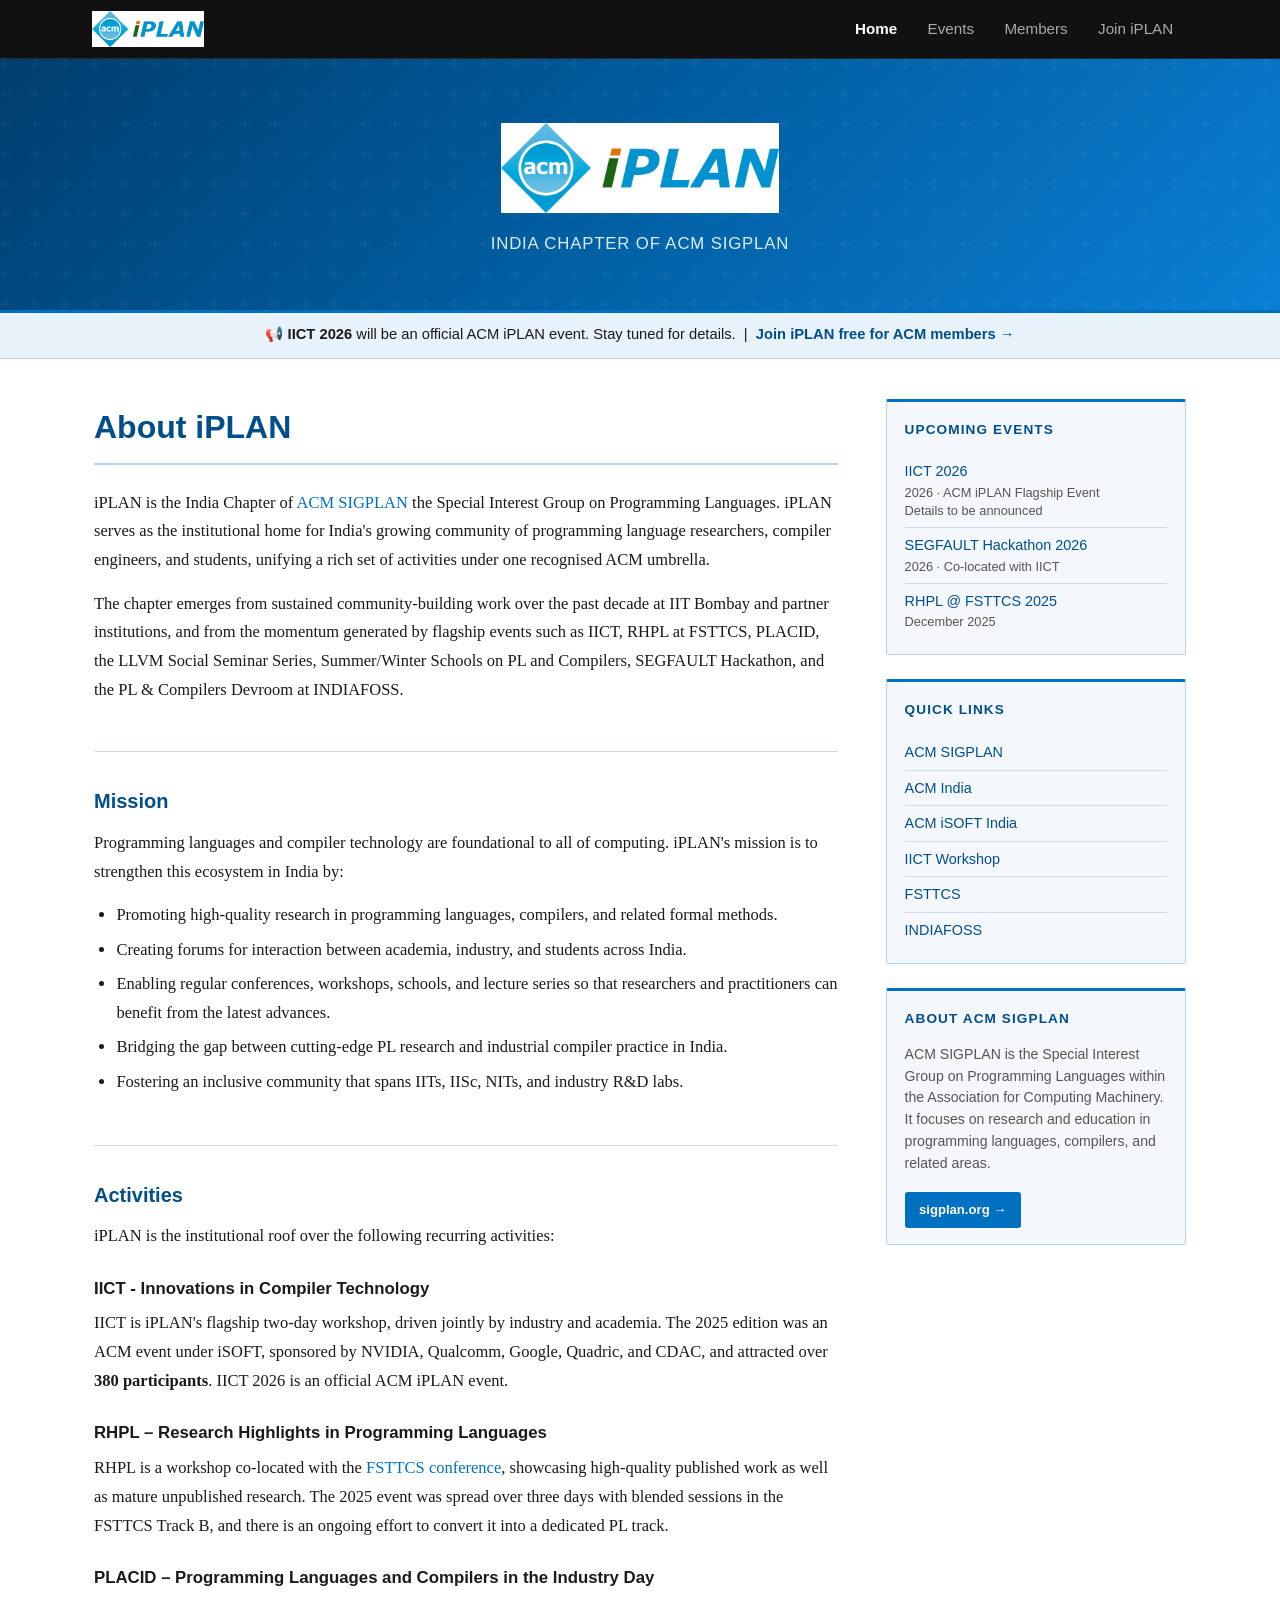
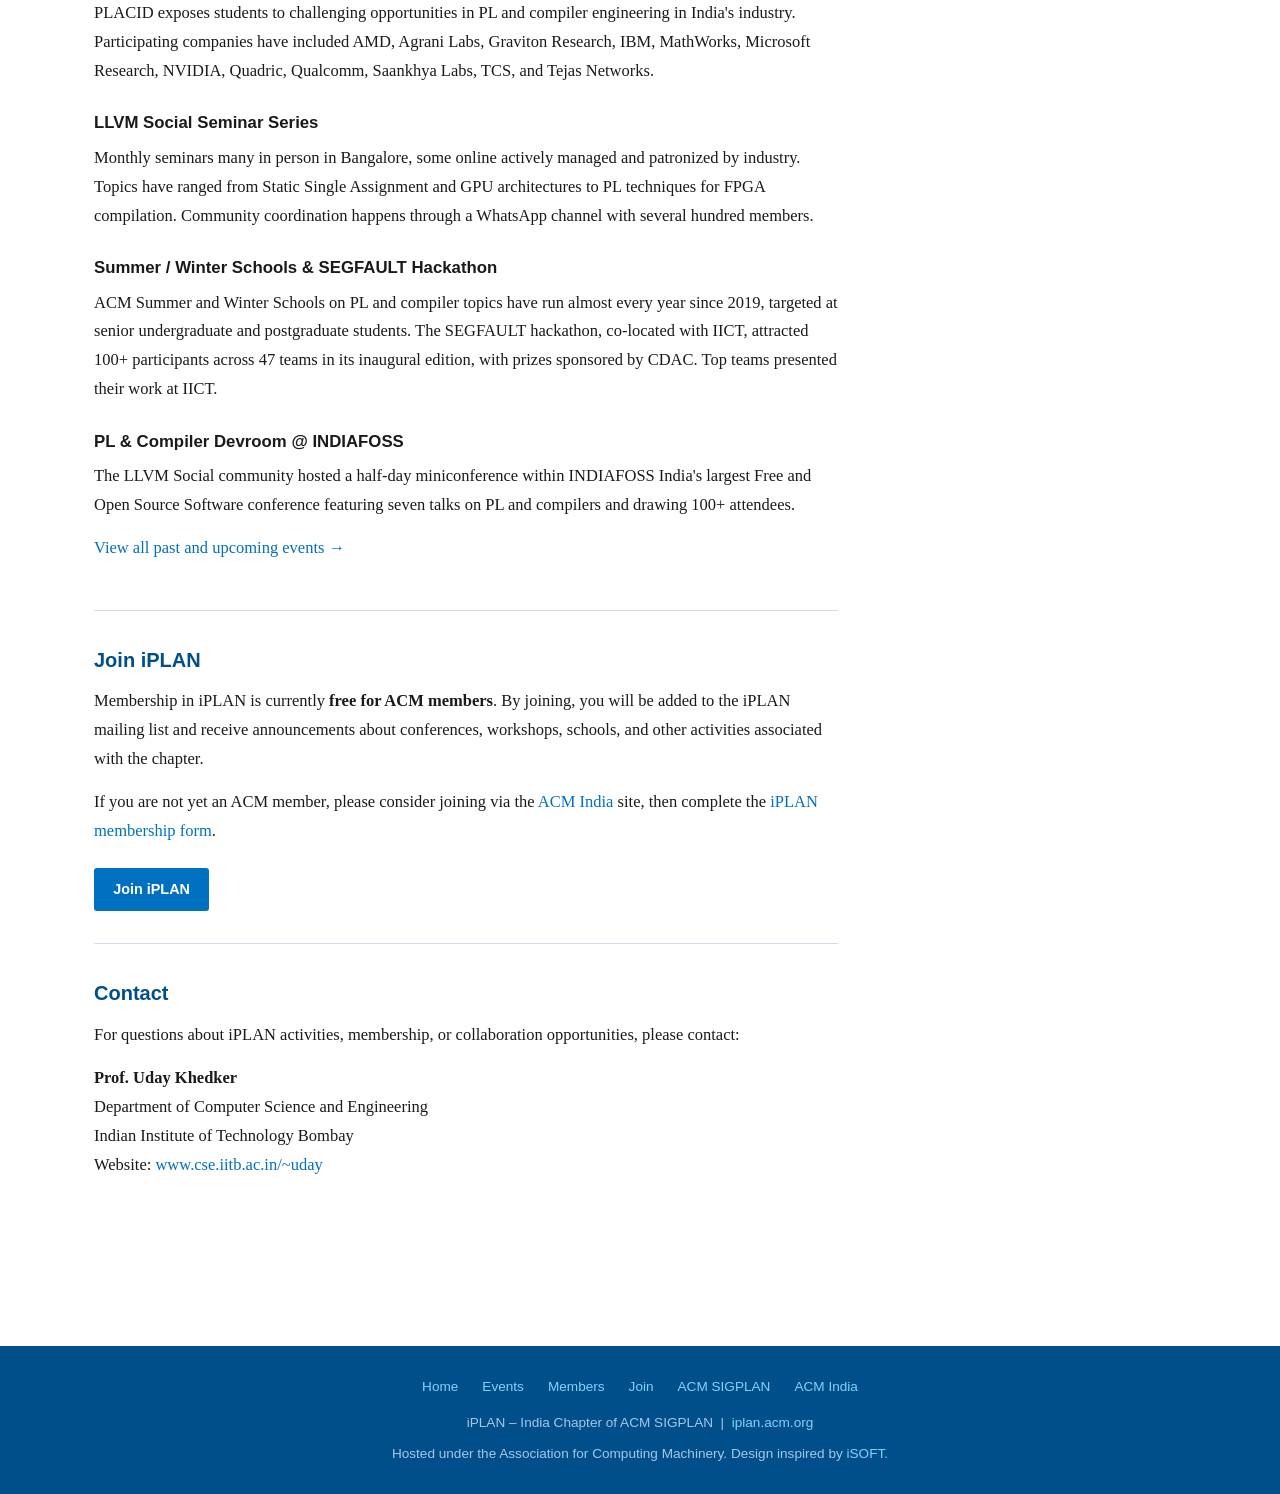
<file: index.html>
<!DOCTYPE html>
<html lang="en">
<head>
  <meta charset="UTF-8" />
  <meta name="viewport" content="width=device-width, initial-scale=1" />
  <meta name="theme-color" content="#004f8b" />
  <title>iPLAN – India Chapter of ACM SIGPLAN</title>
  <meta name="description" content="iPLAN is the India Chapter of ACM SIGPLAN the Special Interest Group on Programming Languages. Unifying India's community of PL researchers, compiler engineers, and students." />
  <link rel="stylesheet" href="style.css" />
</head>
<body>

<!-- ========== TOP NAV ========================================= -->
<header id="topbar">
  <div id="topbar-inner">
    <a href="index.html" id="topbar-logo">
      <img src="assets/images/iplan-logo.png" alt="ACM iPLAN logo" />
      <span class="site-title"><span class="logo-i">i</span>PLAN</span>
    </a>

    <button id="menu-toggle" aria-label="Toggle navigation" aria-expanded="false">
      <span></span><span></span><span></span>
    </button>

    <ul id="topnav">
      <li><a href="index.html">Home</a></li>
      <li><a href="events.html">Events</a></li>
      <li><a href="members.html">Members</a></li>
      <li><a href="join.html">Join iPLAN</a></li>
    </ul>
  </div>
</header>

<!-- ========== BANNER ========================================== -->
<div id="banner">
  <div id="banner-inner">
    <img src="assets/images/iplan-logo.png"
     alt="ACM iPLAN logo"
     class="banner-logo">
    <p class="tagline">India Chapter of ACM SIGPLAN</p>
  </div>
</div>

<!-- ========== ANNOUNCEMENT STRIP ============================= -->
<div id="announcement">
  📢 <strong>IICT 2026</strong> will be an official ACM iPLAN event. Stay tuned for details.
  &nbsp;|&nbsp;
  <a href="join.html">Join iPLAN free for ACM members →</a>
</div>

<!-- ========== MAIN CONTENT ==================================== -->
<div id="page">

  <main id="main">

    <!-- About -->
    <div class="section-block" id="about">
      <h1>About iPLAN</h1>
      <p>
        iPLAN is the India Chapter of <a href="https://www.sigplan.org/" target="_blank" rel="noopener">ACM SIGPLAN</a> the Special Interest Group on Programming Languages.
        iPLAN serves as the institutional home for India's growing community of programming language researchers,
        compiler engineers, and students, unifying a rich set of activities under one recognised ACM umbrella.
      </p>
      <p>
        The chapter emerges from sustained community-building work over the past decade at IIT Bombay and partner institutions,
        and from the momentum generated by flagship events such as
        IICT, RHPL at FSTTCS, PLACID, the LLVM Social Seminar Series, Summer/Winter Schools on PL and Compilers, SEGFAULT Hackathon,
        and the PL &amp; Compilers Devroom at INDIAFOSS.
      </p>
    </div>

    <!-- Mission -->
    <div class="section-block" id="mission">
      <h2>Mission</h2>
      <p>
        Programming languages and compiler technology are foundational to all of computing.
        iPLAN's mission is to strengthen this ecosystem in India by:
      </p>
      <ul>
        <li>Promoting high-quality research in programming languages, compilers, and related formal methods.</li>
        <li>Creating forums for interaction between academia, industry, and students across India.</li>
        <li>Enabling regular conferences, workshops, schools, and lecture series so that researchers and practitioners can benefit from the latest advances.</li>
        <li>Bridging the gap between cutting-edge PL research and industrial compiler practice in India.</li>
        <li>Fostering an inclusive community that spans IITs, IISc, NITs, and industry R&amp;D labs.</li>
      </ul>
    </div>

    <!-- Activities -->
    <div class="section-block" id="activities">
      <h2>Activities</h2>
      <p>iPLAN is the institutional roof over the following recurring activities:</p>

      <h3>IICT - Innovations in Compiler Technology</h3>
      <p>
        IICT is iPLAN's flagship two-day workshop, driven jointly by industry and academia.
        The 2025 edition was an ACM event under iSOFT, sponsored by NVIDIA, Qualcomm, Google, Quadric, and CDAC,
        and attracted over <strong>380 participants</strong>. IICT 2026 is an official ACM iPLAN event.
      </p>

      <h3>RHPL – Research Highlights in Programming Languages</h3>
      <p>
        RHPL is a workshop co-located with the <a href="https://www.fsttcs.org.in/" target="_blank" rel="noopener">FSTTCS conference</a>,
        showcasing high-quality published work as well as mature unpublished research.
        The 2025 event was spread over three days with blended sessions in the FSTTCS Track B,
        and there is an ongoing effort to convert it into a dedicated PL track.
      </p>

      <h3>PLACID – Programming Languages and Compilers in the Industry Day</h3>
      <p>
        PLACID exposes students to challenging opportunities in PL and compiler engineering in India's industry.
        Participating companies have included AMD, Agrani Labs, Graviton Research, IBM, MathWorks,
        Microsoft Research, NVIDIA, Quadric, Qualcomm, Saankhya Labs, TCS, and Tejas Networks.
      </p>

      <h3>LLVM Social Seminar Series</h3>
      <p>
        Monthly seminars many in person in Bangalore, some online actively managed and patronized by industry.
        Topics have ranged from Static Single Assignment and GPU architectures to PL techniques for FPGA compilation.
        Community coordination happens through a WhatsApp channel with several hundred members.
      </p>

      <h3>Summer / Winter Schools &amp; SEGFAULT Hackathon</h3>
      <p>
        ACM Summer and Winter Schools on PL and compiler topics have run almost every year since 2019,
        targeted at senior undergraduate and postgraduate students.
        The SEGFAULT hackathon, co-located with IICT, attracted 100+ participants across 47 teams in its inaugural edition,
        with prizes sponsored by CDAC. Top teams presented their work at IICT.
      </p>

      <h3>PL &amp; Compiler Devroom @ INDIAFOSS</h3>
      <p>
        The LLVM Social community hosted a half-day miniconference within INDIAFOSS India's largest Free and Open Source Software conference 
        featuring seven talks on PL and compilers and drawing 100+ attendees.
      </p>

      <p><a href="events.html">View all past and upcoming events →</a></p>
    </div>

    <!-- Join -->
    <div class="section-block" id="join">
      <h2>Join iPLAN</h2>
      <p>
        Membership in iPLAN is currently <strong>free for ACM members</strong>.
        By joining, you will be added to the iPLAN mailing list and receive announcements about
        conferences, workshops, schools, and other activities associated with the chapter.
      </p>
      <p>
        If you are not yet an ACM member, please consider joining via the
        <a href="https://india.acm.org" target="_blank" rel="noopener">ACM India</a> site,
        then complete the <a href="join.html">iPLAN membership form</a>.
      </p>
      <a href="join.html" class="btn-cta">Join iPLAN</a>
    </div>

    <!-- Contact -->
    <div class="section-block" id="contact">
      <h2>Contact</h2>
      <p>
        For questions about iPLAN activities, membership, or collaboration opportunities,
        please contact:
      </p>
      <p>
        <strong>Prof. Uday Khedker</strong><br />
        Department of Computer Science and Engineering<br />
        Indian Institute of Technology Bombay<br />
        Website: <a href="http://www.cse.iitb.ac.in/~uday" target="_blank" rel="noopener">www.cse.iitb.ac.in/~uday</a>
      </p>
    </div>

  </main>

  <!-- ========== SIDEBAR ======================================= -->
  <aside id="sidebar">

    <div class="sidebar-box">
      <h3>Upcoming Events</h3>
      <ul>
        <li>
          <a href="events.html">IICT 2026</a>
          <span class="event-date">2026 · ACM iPLAN Flagship Event</span>
          <span class="event-loc">Details to be announced</span>
        </li>
        <li>
          <a href="events.html">SEGFAULT Hackathon 2026</a>
          <span class="event-date">2026 · Co-located with IICT</span>
        </li>
        <li>
          <a href="events.html">RHPL @ FSTTCS 2025</a>
          <span class="event-date">December 2025</span>
        </li>
      </ul>
    </div>

    <div class="sidebar-box">
      <h3>Quick Links</h3>
      <ul>
        <li><a href="https://www.sigplan.org/" target="_blank" rel="noopener">ACM SIGPLAN</a></li>
        <li><a href="https://india.acm.org" target="_blank" rel="noopener">ACM India</a></li>
        <li><a href="https://isoft.acm.org/" target="_blank" rel="noopener">ACM iSOFT India</a></li>
        <li><a href="https://compilertech.org" target="_blank" rel="noopener">IICT Workshop</a></li>
        <li><a href="https://www.fsttcs.org.in/" target="_blank" rel="noopener">FSTTCS</a></li>
        <li><a href="https://indiafoss.net/" target="_blank" rel="noopener">INDIAFOSS</a></li>
      </ul>
    </div>

    <div class="sidebar-box">
      <h3>About ACM SIGPLAN</h3>
      <p style="font-size:0.88rem; line-height:1.55; color:var(--text-muted); margin-bottom:0.6rem;">
        ACM SIGPLAN is the Special Interest Group on Programming Languages within the
        Association for Computing Machinery. It focuses on research and education in
        programming languages, compilers, and related areas.
      </p>
      <a href="https://www.sigplan.org/" target="_blank" rel="noopener" class="btn-cta" style="font-size:0.82rem; padding:0.4rem 0.9rem;">sigplan.org →</a>
    </div>

  </aside>

</div><!-- /#page -->

<!-- ========== FOOTER ========================================== -->
<footer id="footer">
  <div class="footer-inner">
    <div class="footer-links">
      <a href="index.html">Home</a>
      <a href="events.html">Events</a>
      <a href="members.html">Members</a>
      <a href="join.html">Join</a>
      <a href="https://www.sigplan.org/" target="_blank" rel="noopener">ACM SIGPLAN</a>
      <a href="https://india.acm.org" target="_blank" rel="noopener">ACM India</a>
    </div>
    <div>
      iPLAN – India Chapter of ACM SIGPLAN &nbsp;|&nbsp;
      <a href="https://iplan.acm.org/" target="_blank" rel="noopener">iplan.acm.org</a>
    </div>
    <div>
      Hosted under the Association for Computing Machinery.
      Design inspired by <a href="https://isoft.acm.org/" target="_blank" rel="noopener">iSOFT</a>.
    </div>
  </div>
</footer>

<script src="script.js"></script>
</body>
</html>
</file>
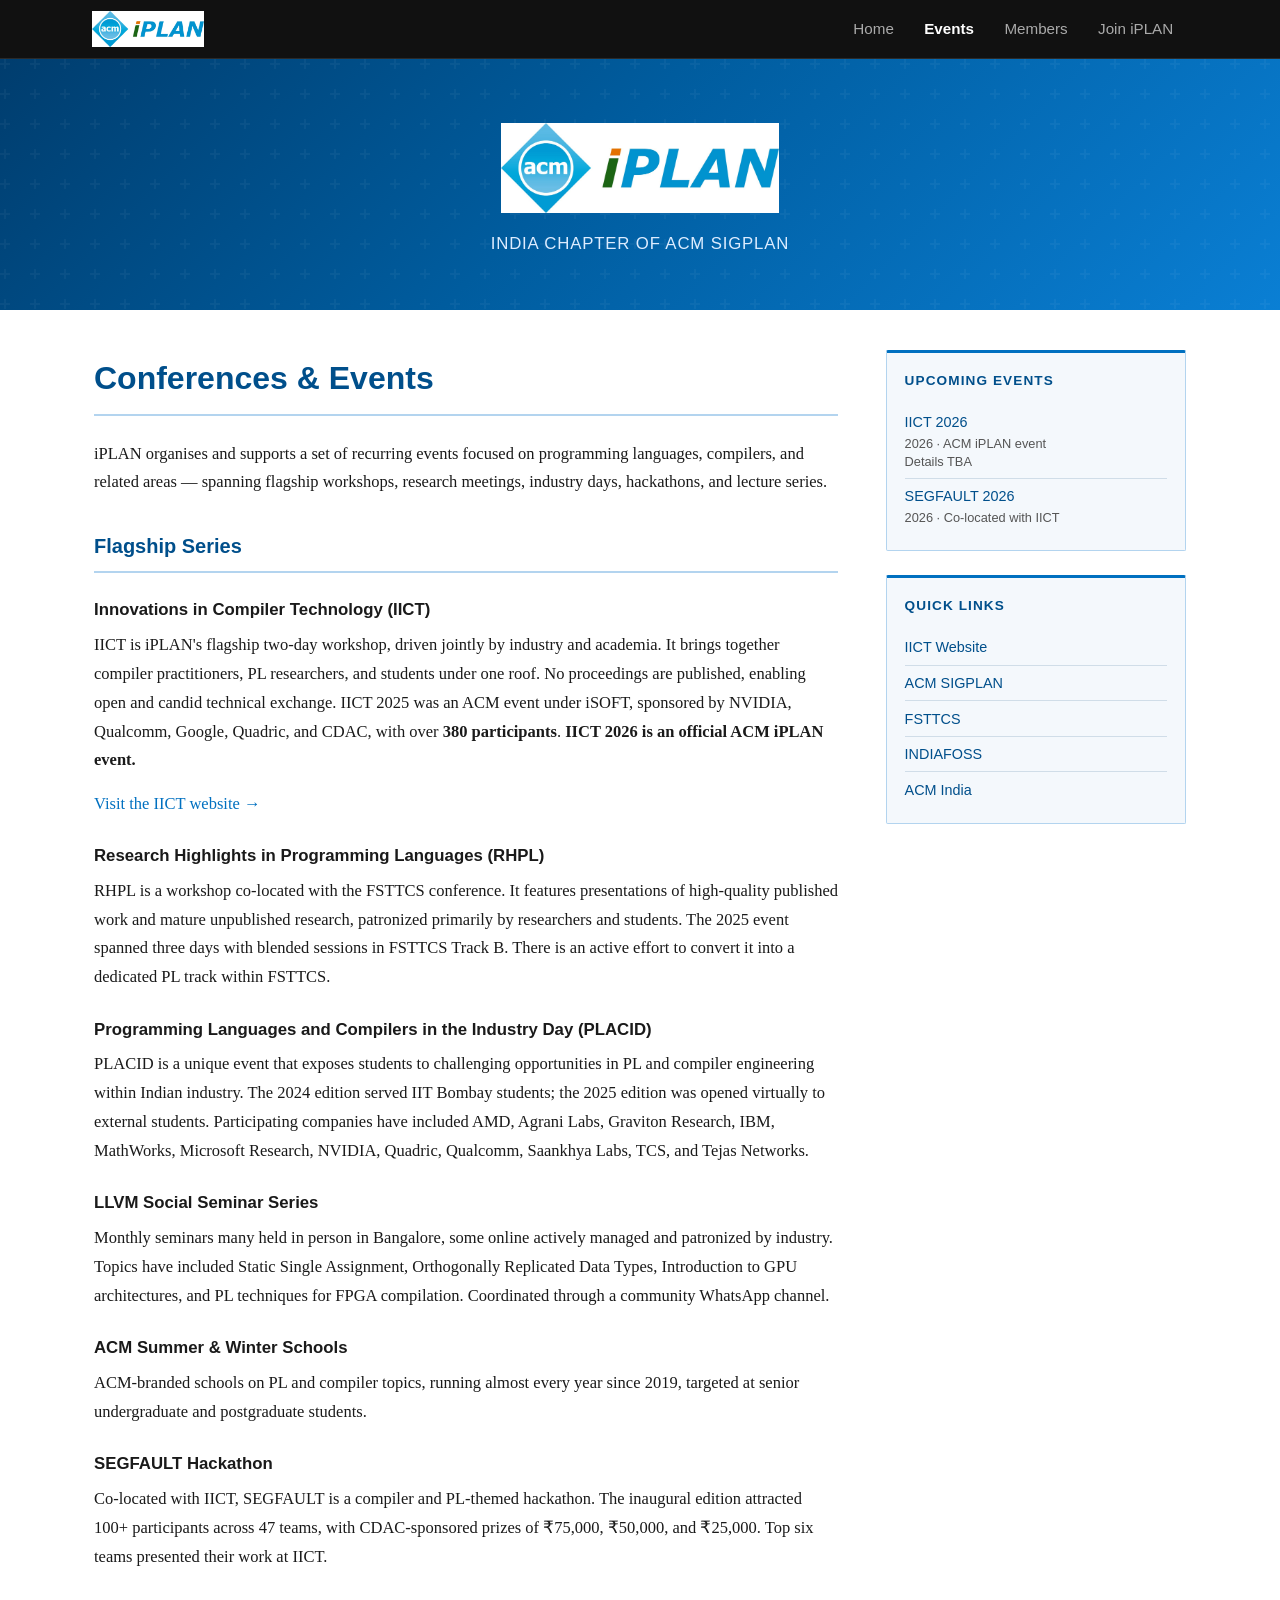
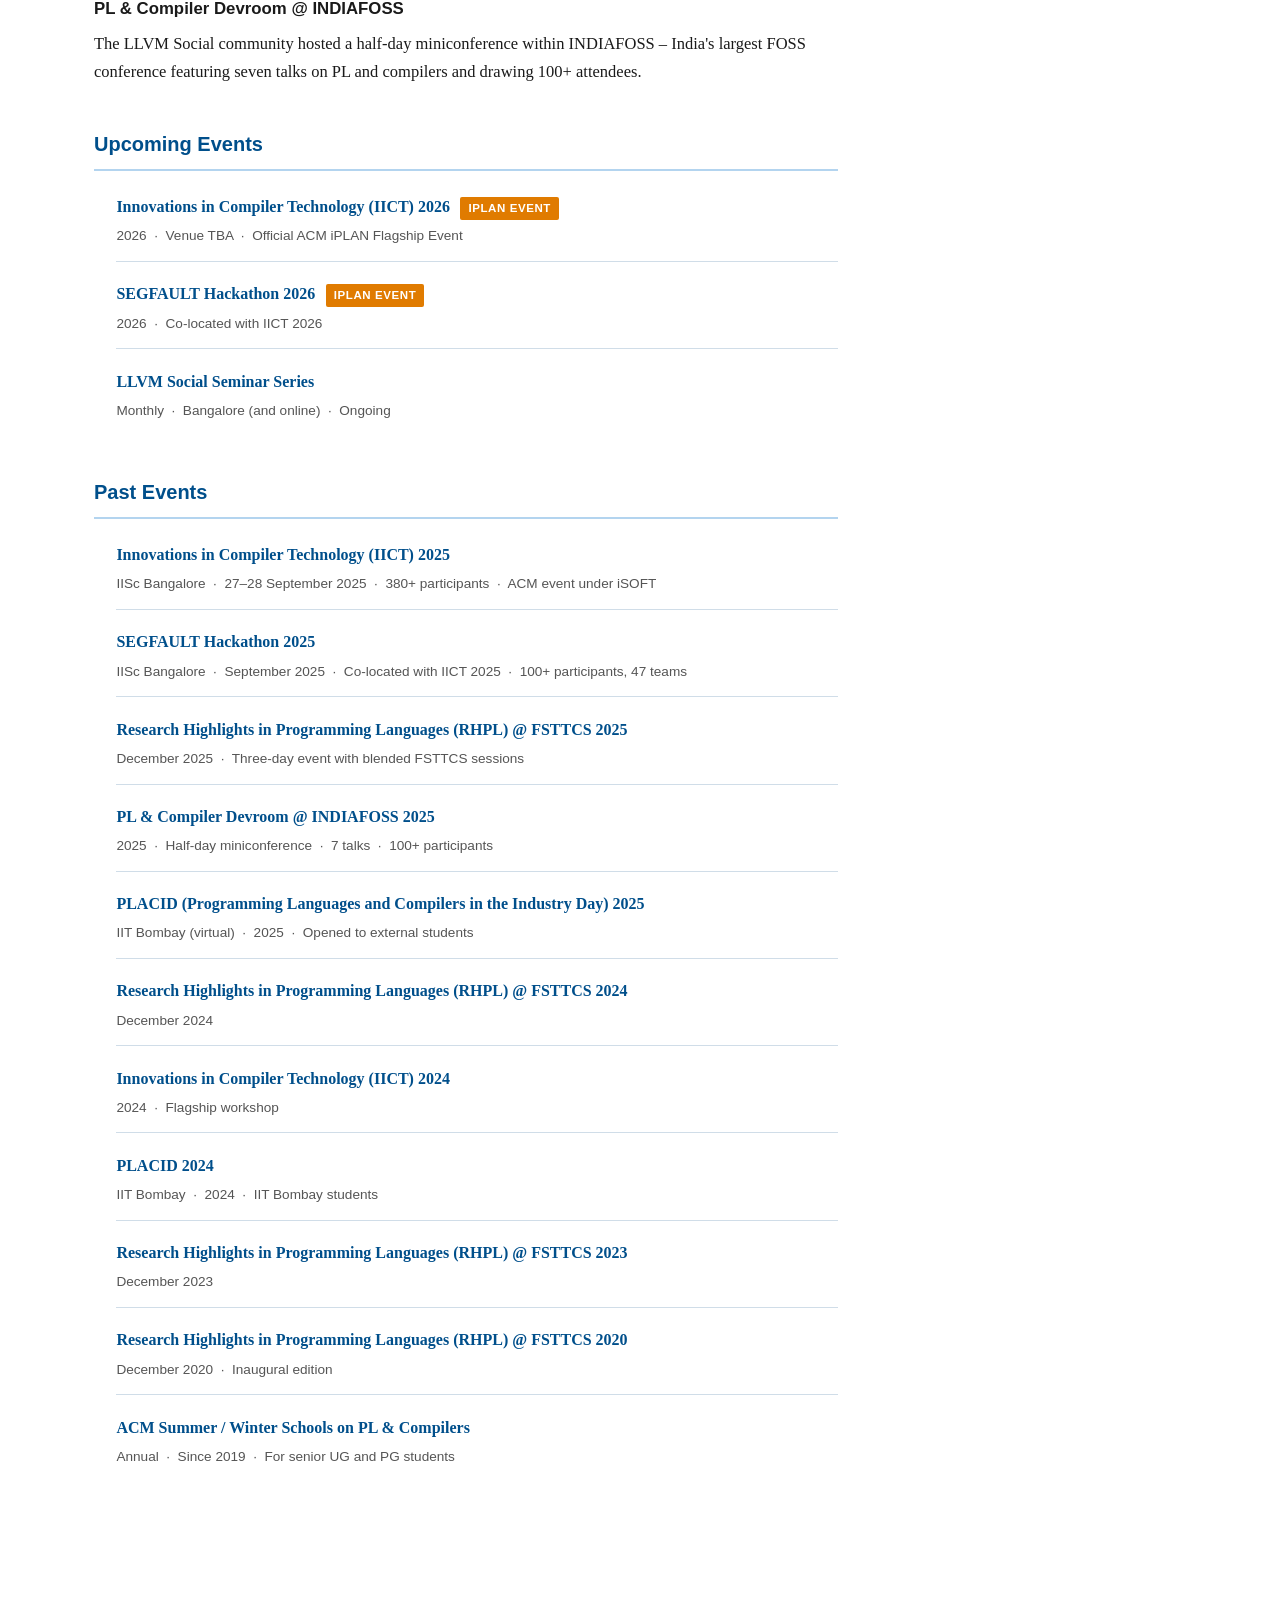
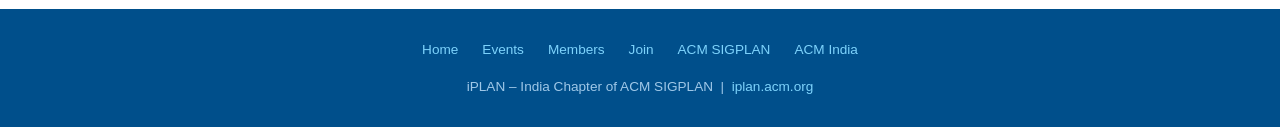
<file: events.html>
<!DOCTYPE html>
<html lang="en">
<head>
  <meta charset="UTF-8" />
  <meta name="viewport" content="width=device-width, initial-scale=1" />
  <meta name="theme-color" content="#004f8b" />
  <title>Conferences & Events iPLAN</title>
  <meta name="description" content="Past and upcoming events organised or supported by iPLAN – India Chapter of ACM SIGPLAN." />
  <link rel="stylesheet" href="style.css" />
</head>
<body>

<header id="topbar">
  <div id="topbar-inner">
    <a href="index.html" id="topbar-logo">
      <img src="assets/images/iplan-logo.png" alt="ACM iPLAN logo" />
      <span class="site-title"><span>i</span>PLAN</span>
    </a>
    <button id="menu-toggle" aria-label="Toggle navigation" aria-expanded="false">
      <span></span><span></span><span></span>
    </button>
    <ul id="topnav">
      <li><a href="index.html">Home</a></li>
      <li><a href="events.html">Events</a></li>
      <li><a href="members.html">Members</a></li>
      <li><a href="join.html">Join iPLAN</a></li>
    </ul>
  </div>
</header>

<div id="banner">
  <div id="banner-inner">
    <img src="assets/images/iplan-logo.png"
     alt="ACM iPLAN logo"
     class="banner-logo">
    <p class="tagline">India Chapter of ACM SIGPLAN</p>
  </div>
</div>

<div id="page">

  <main id="main">

    <h1>Conferences &amp; Events</h1>

    <p>
      iPLAN organises and supports a set of recurring events focused on programming languages,
      compilers, and related areas — spanning flagship workshops, research meetings, industry days,
      hackathons, and lecture series.
    </p>

    <!-- Flagship Series -->
    <div class="events-section">
      <h2>Flagship Series</h2>

      <h3>Innovations in Compiler Technology (IICT)</h3>
      <p>
        IICT is iPLAN's flagship two-day workshop, driven jointly by industry and academia.
        It brings together compiler practitioners, PL researchers, and students under one roof.
        No proceedings are published, enabling open and candid technical exchange.
        IICT 2025 was an ACM event under iSOFT, sponsored by NVIDIA, Qualcomm, Google, Quadric, and CDAC,
        with over <strong>380 participants</strong>.
        <strong>IICT 2026 is an official ACM iPLAN event.</strong>
      </p>
      <p><a href="https://compilertech.org" target="_blank" rel="noopener">Visit the IICT website →</a></p>

      <h3>Research Highlights in Programming Languages (RHPL)</h3>
      <p>
        RHPL is a workshop co-located with the FSTTCS conference. It features presentations of
        high-quality published work and mature unpublished research, patronized primarily by
        researchers and students. The 2025 event spanned three days with blended sessions in FSTTCS Track B.
        There is an active effort to convert it into a dedicated PL track within FSTTCS.
      </p>

      <h3>Programming Languages and Compilers in the Industry Day (PLACID)</h3>
      <p>
        PLACID is a unique event that exposes students to challenging opportunities in PL and compiler
        engineering within Indian industry. The 2024 edition served IIT Bombay students; the 2025 edition
        was opened virtually to external students. Participating companies have included AMD, Agrani Labs,
        Graviton Research, IBM, MathWorks, Microsoft Research, NVIDIA, Quadric, Qualcomm,
        Saankhya Labs, TCS, and Tejas Networks.
      </p>

      <h3>LLVM Social Seminar Series</h3>
      <p>
        Monthly seminars many held in person in Bangalore, some online actively managed and patronized
        by industry. Topics have included Static Single Assignment, Orthogonally Replicated Data Types,
        Introduction to GPU architectures, and PL techniques for FPGA compilation.
        Coordinated through a community WhatsApp channel.
      </p>

      <h3>ACM Summer &amp; Winter Schools</h3>
      <p>
        ACM-branded schools on PL and compiler topics, running almost every year since 2019,
        targeted at senior undergraduate and postgraduate students.
      </p>

      <h3>SEGFAULT Hackathon</h3>
      <p>
        Co-located with IICT, SEGFAULT is a compiler and PL-themed hackathon. The inaugural edition
        attracted 100+ participants across 47 teams, with CDAC-sponsored prizes of ₹75,000, ₹50,000,
        and ₹25,000. Top six teams presented their work at IICT.
      </p>

      <h3>PL &amp; Compiler Devroom @ INDIAFOSS</h3>
      <p>
        The LLVM Social community hosted a half-day miniconference within INDIAFOSS – India's largest
        FOSS conference featuring seven talks on PL and compilers and drawing 100+ attendees.
      </p>
    </div>

    <!-- Upcoming Events -->
    <div class="events-section">
      <h2>Upcoming Events</h2>
      <ul class="event-list">
        <li>
          <div class="ev-title">
            <a href="https://compilertech.org" target="_blank" rel="noopener">Innovations in Compiler Technology (IICT) 2026</a>
            <span class="ev-badge">iPLAN Event</span>
          </div>
          <div class="ev-meta">2026 &nbsp;·&nbsp; Venue TBA &nbsp;·&nbsp; Official ACM iPLAN Flagship Event</div>
        </li>
        <li>
          <div class="ev-title">
            <a href="events.html">SEGFAULT Hackathon 2026</a>
            <span class="ev-badge">iPLAN Event</span>
          </div>
          <div class="ev-meta">2026 &nbsp;·&nbsp; Co-located with IICT 2026</div>
        </li>
        <li>
          <div class="ev-title">
            <a href="events.html">LLVM Social Seminar Series</a>
          </div>
          <div class="ev-meta">Monthly &nbsp;·&nbsp; Bangalore (and online) &nbsp;·&nbsp; Ongoing</div>
        </li>
      </ul>
    </div>

    <!-- Past Events -->
    <div class="events-section">
      <h2>Past Events</h2>
      <ul class="event-list">
        <li>
          <div class="ev-title">
            <a href="https://compilertech.org" target="_blank" rel="noopener">Innovations in Compiler Technology (IICT) 2025</a>
          </div>
          <div class="ev-meta">IISc Bangalore &nbsp;·&nbsp; 27–28 September 2025 &nbsp;·&nbsp; 380+ participants &nbsp;·&nbsp; ACM event under iSOFT</div>
        </li>
        <li>
          <div class="ev-title">
            <a href="events.html">SEGFAULT Hackathon 2025</a>
          </div>
          <div class="ev-meta">IISc Bangalore &nbsp;·&nbsp; September 2025 &nbsp;·&nbsp; Co-located with IICT 2025 &nbsp;·&nbsp; 100+ participants, 47 teams</div>
        </li>
        <li>
          <div class="ev-title">
            <a href="events.html">Research Highlights in Programming Languages (RHPL) @ FSTTCS 2025</a>
          </div>
          <div class="ev-meta">December 2025 &nbsp;·&nbsp; Three-day event with blended FSTTCS sessions</div>
        </li>
        <li>
          <div class="ev-title">
            <a href="https://indiafoss.net/" target="_blank" rel="noopener">PL &amp; Compiler Devroom @ INDIAFOSS 2025</a>
          </div>
          <div class="ev-meta">2025 &nbsp;·&nbsp; Half-day miniconference &nbsp;·&nbsp; 7 talks &nbsp;·&nbsp; 100+ participants</div>
        </li>
        <li>
          <div class="ev-title">
            <a href="events.html">PLACID (Programming Languages and Compilers in the Industry Day) 2025</a>
          </div>
          <div class="ev-meta">IIT Bombay (virtual) &nbsp;·&nbsp; 2025 &nbsp;·&nbsp; Opened to external students</div>
        </li>
        <li>
          <div class="ev-title">
            <a href="events.html">Research Highlights in Programming Languages (RHPL) @ FSTTCS 2024</a>
          </div>
          <div class="ev-meta">December 2024</div>
        </li>
        <li>
          <div class="ev-title">
            <a href="https://compilertech.org" target="_blank" rel="noopener">Innovations in Compiler Technology (IICT) 2024</a>
          </div>
          <div class="ev-meta">2024 &nbsp;·&nbsp; Flagship workshop</div>
        </li>
        <li>
          <div class="ev-title">
            <a href="events.html">PLACID 2024</a>
          </div>
          <div class="ev-meta">IIT Bombay &nbsp;·&nbsp; 2024 &nbsp;·&nbsp; IIT Bombay students</div>
        </li>
        <li>
          <div class="ev-title">
            <a href="events.html">Research Highlights in Programming Languages (RHPL) @ FSTTCS 2023</a>
          </div>
          <div class="ev-meta">December 2023</div>
        </li>
        <li>
          <div class="ev-title">
            <a href="events.html">Research Highlights in Programming Languages (RHPL) @ FSTTCS 2020</a>
          </div>
          <div class="ev-meta">December 2020 &nbsp;·&nbsp; Inaugural edition</div>
        </li>
        <li>
          <div class="ev-title">
            <a href="events.html">ACM Summer / Winter Schools on PL &amp; Compilers</a>
          </div>
          <div class="ev-meta">Annual &nbsp;·&nbsp; Since 2019 &nbsp;·&nbsp; For senior UG and PG students</div>
        </li>
      </ul>
    </div>

  </main>

  <aside id="sidebar">
    <div class="sidebar-box">
      <h3>Upcoming Events</h3>
      <ul>
        <li>
          <a href="https://compilertech.org" target="_blank" rel="noopener">IICT 2026</a>
          <span class="event-date">2026 · ACM iPLAN event</span>
          <span class="event-loc">Details TBA</span>
        </li>
        <li>
          <a href="events.html">SEGFAULT 2026</a>
          <span class="event-date">2026 · Co-located with IICT</span>
        </li>
      </ul>
    </div>

    <div class="sidebar-box">
      <h3>Quick Links</h3>
      <ul>
        <li><a href="https://compilertech.org" target="_blank" rel="noopener">IICT Website</a></li>
        <li><a href="https://www.sigplan.org/" target="_blank" rel="noopener">ACM SIGPLAN</a></li>
        <li><a href="https://www.fsttcs.org.in/" target="_blank" rel="noopener">FSTTCS</a></li>
        <li><a href="https://indiafoss.net/" target="_blank" rel="noopener">INDIAFOSS</a></li>
        <li><a href="https://india.acm.org" target="_blank" rel="noopener">ACM India</a></li>
      </ul>
    </div>
  </aside>

</div>

<footer id="footer">
  <div class="footer-inner">
    <div class="footer-links">
      <a href="index.html">Home</a>
      <a href="events.html">Events</a>
      <a href="members.html">Members</a>
      <a href="join.html">Join</a>
      <a href="https://www.sigplan.org/" target="_blank" rel="noopener">ACM SIGPLAN</a>
      <a href="https://india.acm.org" target="_blank" rel="noopener">ACM India</a>
    </div>
    <div>iPLAN – India Chapter of ACM SIGPLAN &nbsp;|&nbsp; <a href="https://iplan.acm.org/" target="_blank" rel="noopener">iplan.acm.org</a></div>
  </div>
</footer>

<script src="script.js"></script>
</body>
</html>
</file>
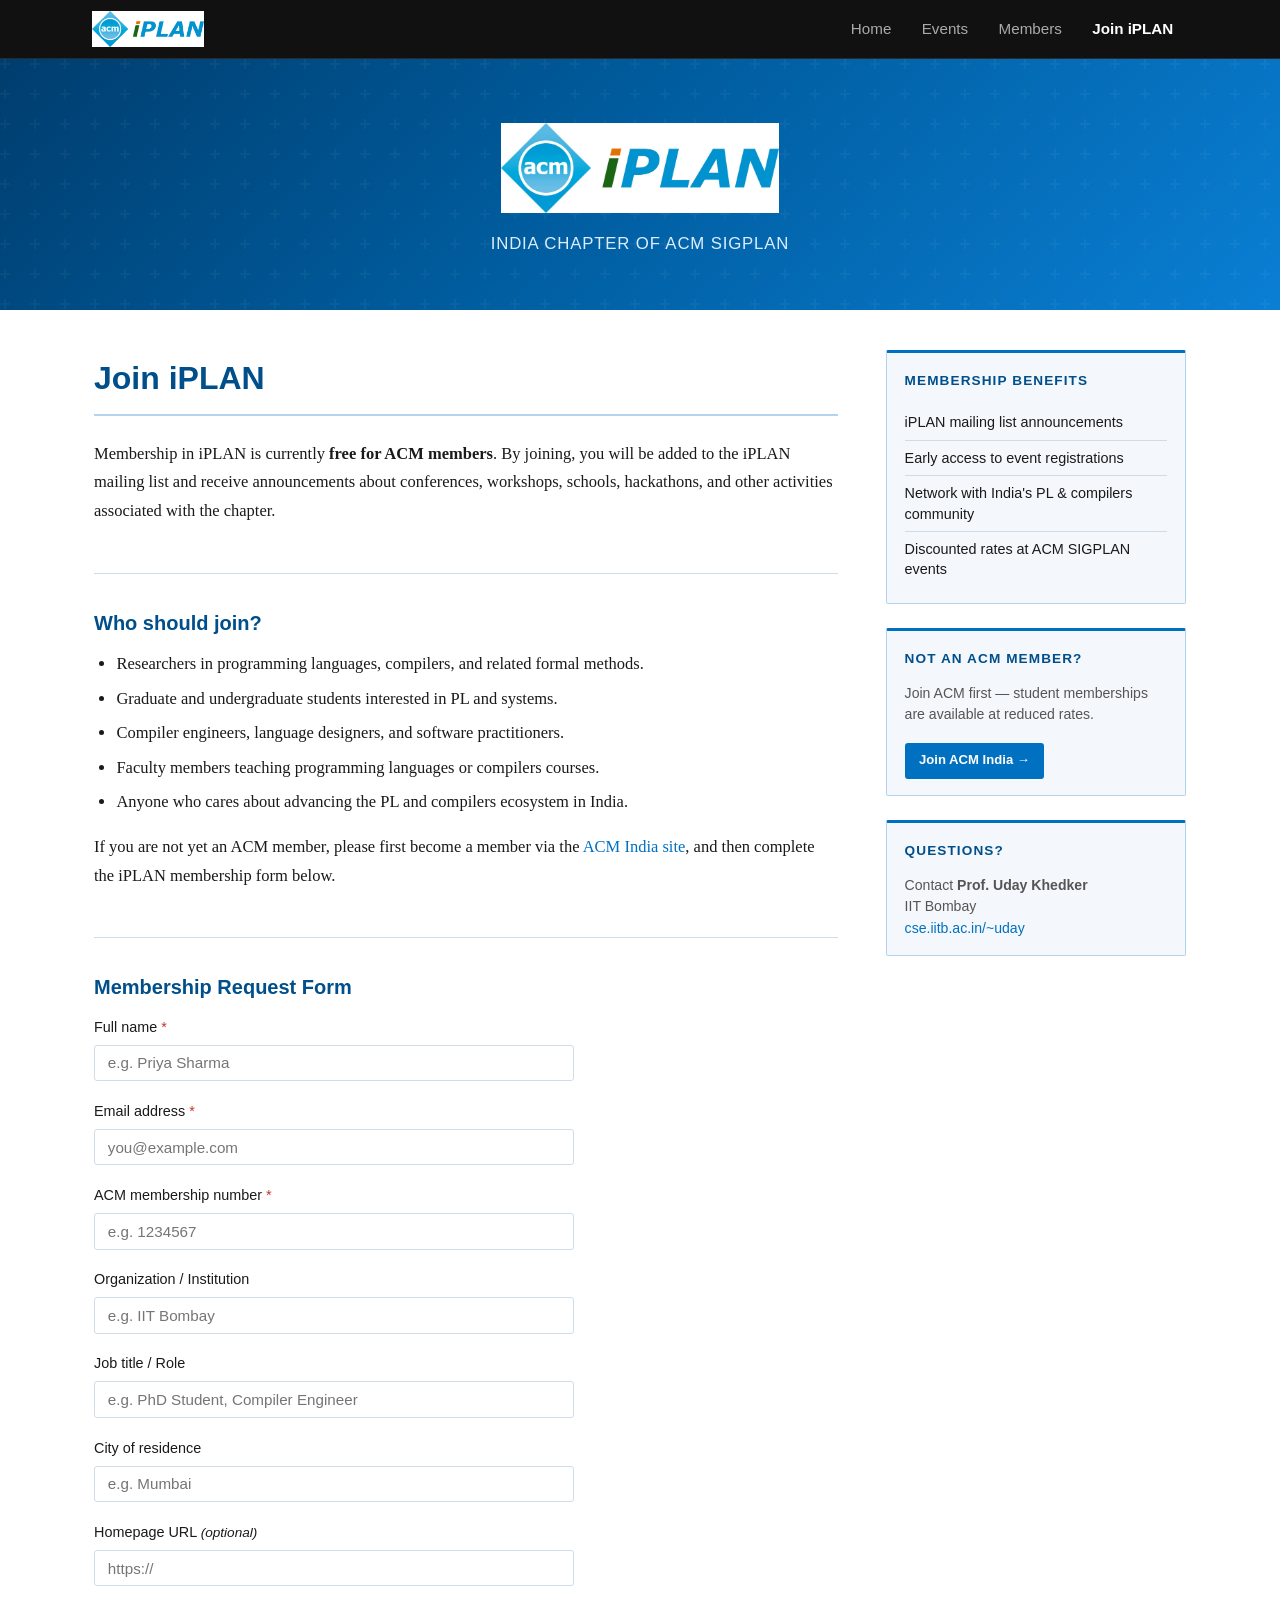
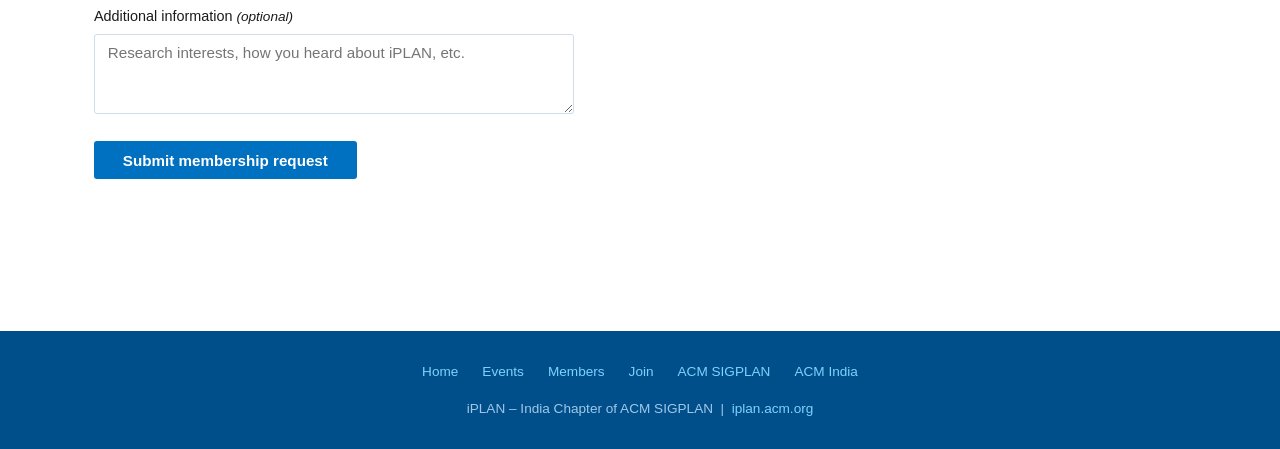
<file: join.html>
<!DOCTYPE html>
<html lang="en">
<head>
  <meta charset="UTF-8" />
  <meta name="viewport" content="width=device-width, initial-scale=1" />
  <meta name="theme-color" content="#004f8b" />
  <title>Join iPLAN – Membership</title>
  <meta name="description" content="Join iPLAN – India Chapter of ACM SIGPLAN. Membership is free for ACM members." />
  <link rel="stylesheet" href="style.css" />
</head>
<body>

<header id="topbar">
  <div id="topbar-inner">
    <a href="index.html" id="topbar-logo">
      <img src="assets/images/iplan-logo.png" alt="ACM iPLAN logo" />
      <span class="site-title"><span>i</span>PLAN</span>
    </a>
    <button id="menu-toggle" aria-label="Toggle navigation" aria-expanded="false">
      <span></span><span></span><span></span>
    </button>
    <ul id="topnav">
      <li><a href="index.html">Home</a></li>
      <li><a href="events.html">Events</a></li>
      <li><a href="members.html">Members</a></li>
      <li><a href="join.html">Join iPLAN</a></li>
    </ul>
  </div>
</header>

<div id="banner">
  <div id="banner-inner">
    <img src="assets/images/iplan-logo.png"
    alt="ACM iPLAN logo"
    class="banner-logo">
    <p class="tagline">India Chapter of ACM SIGPLAN</p>
  </div>
</div>

<div id="page">

  <main id="main">

    <h1>Join iPLAN</h1>

    <div class="section-block">
      <p>
        Membership in iPLAN is currently <strong>free for ACM members</strong>.
        By joining, you will be added to the iPLAN mailing list and receive announcements about
        conferences, workshops, schools, hackathons, and other activities associated with the chapter.
      </p>
    </div>

    <div class="section-block">
      <h2>Who should join?</h2>
      <ul>
        <li>Researchers in programming languages, compilers, and related formal methods.</li>
        <li>Graduate and undergraduate students interested in PL and systems.</li>
        <li>Compiler engineers, language designers, and software practitioners.</li>
        <li>Faculty members teaching programming languages or compilers courses.</li>
        <li>Anyone who cares about advancing the PL and compilers ecosystem in India.</li>
      </ul>

      <p style="margin-top:1rem;">
        If you are not yet an ACM member, please first become a member via the
        <a href="https://india.acm.org" target="_blank" rel="noopener">ACM India site</a>,
        and then complete the iPLAN membership form below.
      </p>
    </div>

    <div class="section-block">
      <h2>Membership Request Form</h2>

      <form id="join-form" onsubmit="handleSubmit(event)" novalidate>

        <div class="form-group">
          <label for="name">Full name <span class="req">*</span></label>
          <input type="text" id="name" name="name" required autocomplete="name" placeholder="e.g. Priya Sharma" />
        </div>

        <div class="form-group">
          <label for="email">Email address <span class="req">*</span></label>
          <input type="email" id="email" name="email" required autocomplete="email" placeholder="you@example.com" />
        </div>

        <div class="form-group">
          <label for="acm">ACM membership number <span class="req">*</span></label>
          <input type="text" id="acm" name="acm" required placeholder="e.g. 1234567" />
        </div>

        <div class="form-group">
          <label for="org">Organization / Institution</label>
          <input type="text" id="org" name="org" autocomplete="organization" placeholder="e.g. IIT Bombay" />
        </div>

        <div class="form-group">
          <label for="role">Job title / Role</label>
          <input type="text" id="role" name="role" placeholder="e.g. PhD Student, Compiler Engineer" />
        </div>

        <div class="form-group">
          <label for="city">City of residence</label>
          <input type="text" id="city" name="city" autocomplete="address-level2" placeholder="e.g. Mumbai" />
        </div>

        <div class="form-group">
          <label for="homepage">Homepage URL <em style="font-weight:400;font-size:0.85rem;">(optional)</em></label>
          <input type="url" id="homepage" name="homepage" placeholder="https://" />
        </div>

        <div class="form-group">
          <label for="info">Additional information <em style="font-weight:400;font-size:0.85rem;">(optional)</em></label>
          <textarea id="info" name="info" placeholder="Research interests, how you heard about iPLAN, etc."></textarea>
        </div>

        <button type="submit" class="btn-submit">Submit membership request</button>

        <p id="form-msg" style="display:none;margin-top:1rem;padding:0.7rem 1rem;border-radius:3px;font-family:var(--font-ui);font-size:0.9rem;"></p>
      </form>
    </div>

  </main>

  <aside id="sidebar">
    <div class="sidebar-box">
      <h3>Membership Benefits</h3>
      <ul>
        <li>iPLAN mailing list announcements</li>
        <li>Early access to event registrations</li>
        <li>Network with India's PL &amp; compilers community</li>
        <li>Discounted rates at ACM SIGPLAN events</li>
      </ul>
    </div>

    <div class="sidebar-box">
      <h3>Not an ACM member?</h3>
      <p style="font-size:0.88rem;line-height:1.5;color:var(--text-muted);margin-bottom:0.6rem;">
        Join ACM first — student memberships are available at reduced rates.
      </p>
      <a href="https://india.acm.org" target="_blank" rel="noopener" class="btn-cta" style="font-size:0.82rem;padding:0.4rem 0.9rem;">Join ACM India →</a>
    </div>

    <div class="sidebar-box">
      <h3>Questions?</h3>
      <p style="font-size:0.88rem;line-height:1.5;color:var(--text-muted);">
        Contact <strong>Prof. Uday Khedker</strong><br />
        IIT Bombay<br />
        <a href="http://www.cse.iitb.ac.in/~uday" target="_blank" rel="noopener">cse.iitb.ac.in/~uday</a>
      </p>
    </div>
  </aside>

</div>

<footer id="footer">
  <div class="footer-inner">
    <div class="footer-links">
      <a href="index.html">Home</a>
      <a href="events.html">Events</a>
      <a href="members.html">Members</a>
      <a href="join.html">Join</a>
      <a href="https://www.sigplan.org/" target="_blank" rel="noopener">ACM SIGPLAN</a>
      <a href="https://india.acm.org" target="_blank" rel="noopener">ACM India</a>
    </div>
    <div>iPLAN – India Chapter of ACM SIGPLAN &nbsp;|&nbsp; <a href="https://iplan.acm.org/" target="_blank" rel="noopener">iplan.acm.org</a></div>
  </div>
</footer>

<script src="script.js"></script>
<script>
function handleSubmit(e) {
  e.preventDefault();
  const form = document.getElementById('join-form');
  const msg  = document.getElementById('form-msg');

  // Basic validation
  const name  = document.getElementById('name').value.trim();
  const email = document.getElementById('email').value.trim();
  const acm   = document.getElementById('acm').value.trim();

  if (!name || !email || !acm) {
    msg.style.display = 'block';
    msg.style.background = '#fff0f0';
    msg.style.border = '1px solid #e0b0b0';
    msg.style.color = '#8b0000';
    msg.textContent = 'Please fill in all required fields (name, email, ACM membership number).';
    return;
  }

  // In production this would POST to a backend. For now, show a success message.
  form.style.display = 'none';
  msg.style.display = 'block';
  msg.style.background = '#eaf5ea';
  msg.style.border = '1px solid #a3d4a3';
  msg.style.color = '#1a5c1a';
  msg.innerHTML = '<strong>Thank you!</strong> Your membership request has been received. You will be added to the iPLAN mailing list shortly.';
}
</script>
</body>
</html>
</file>
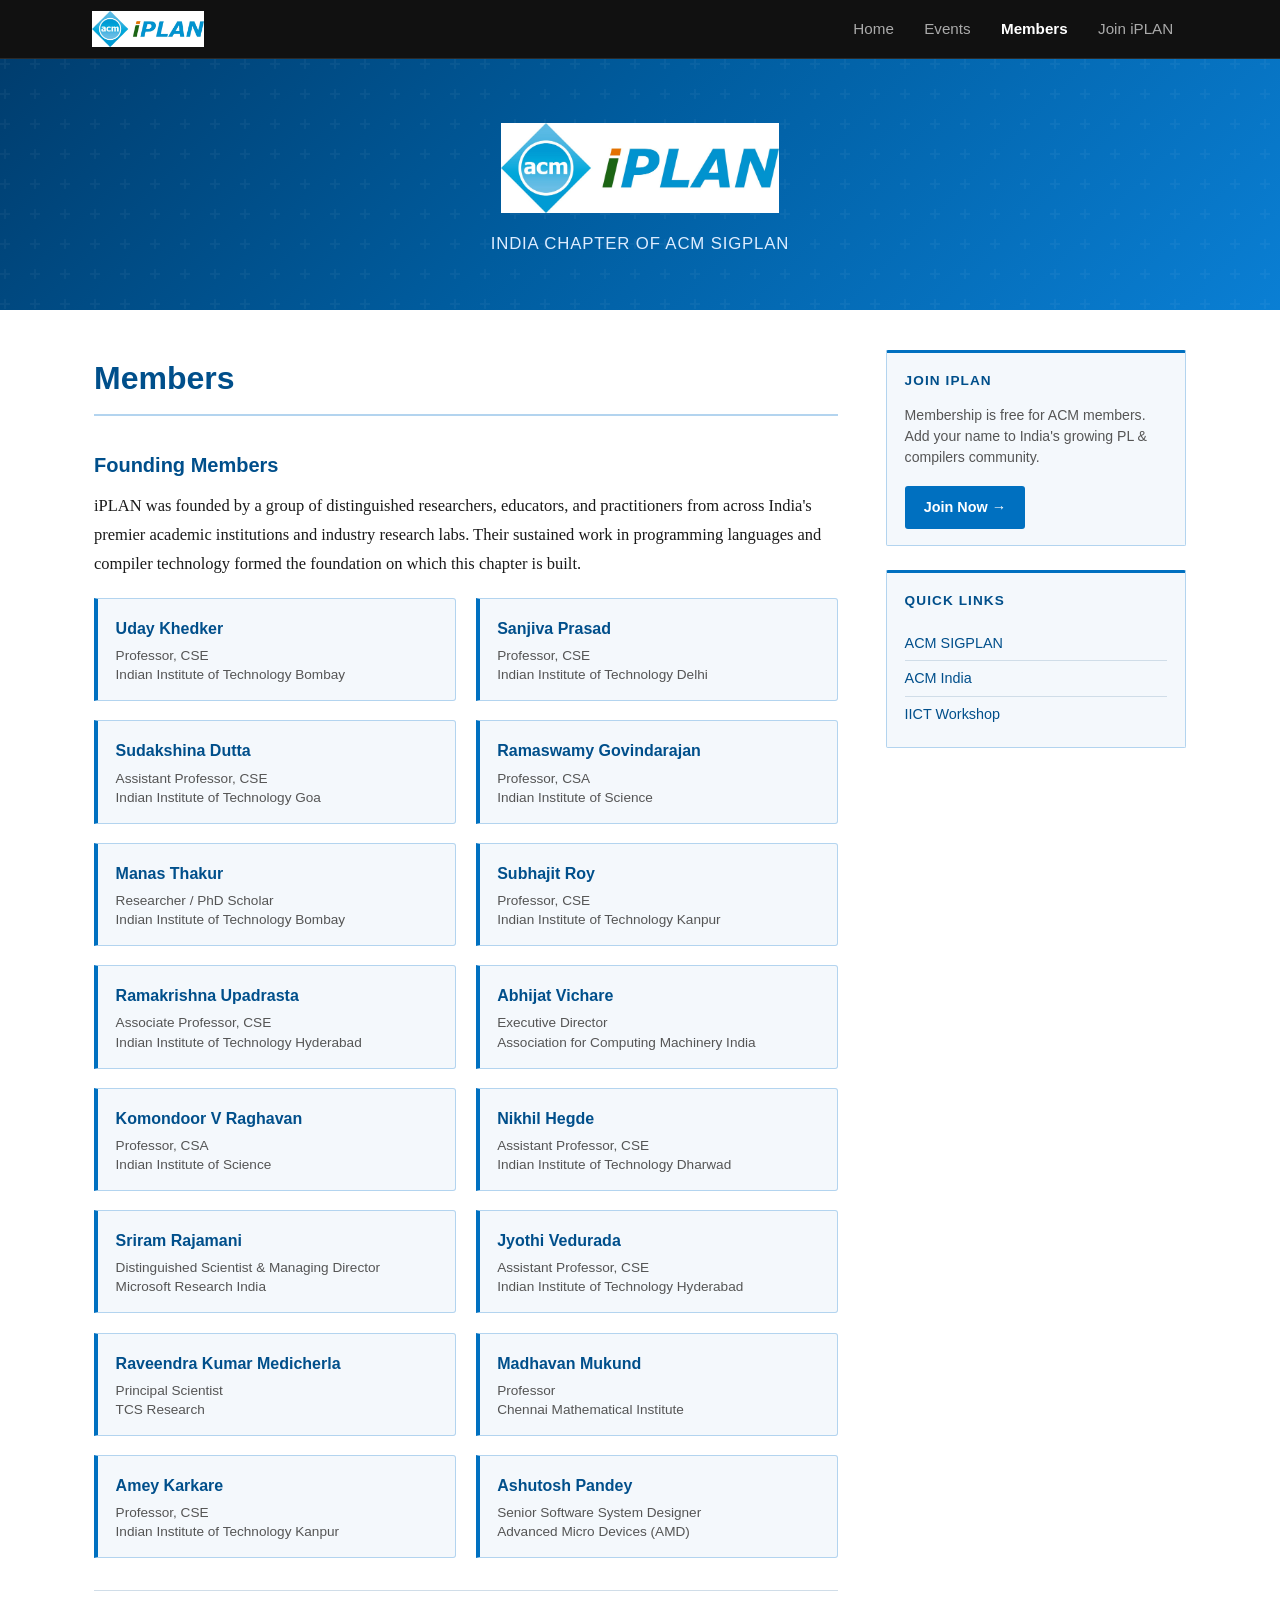
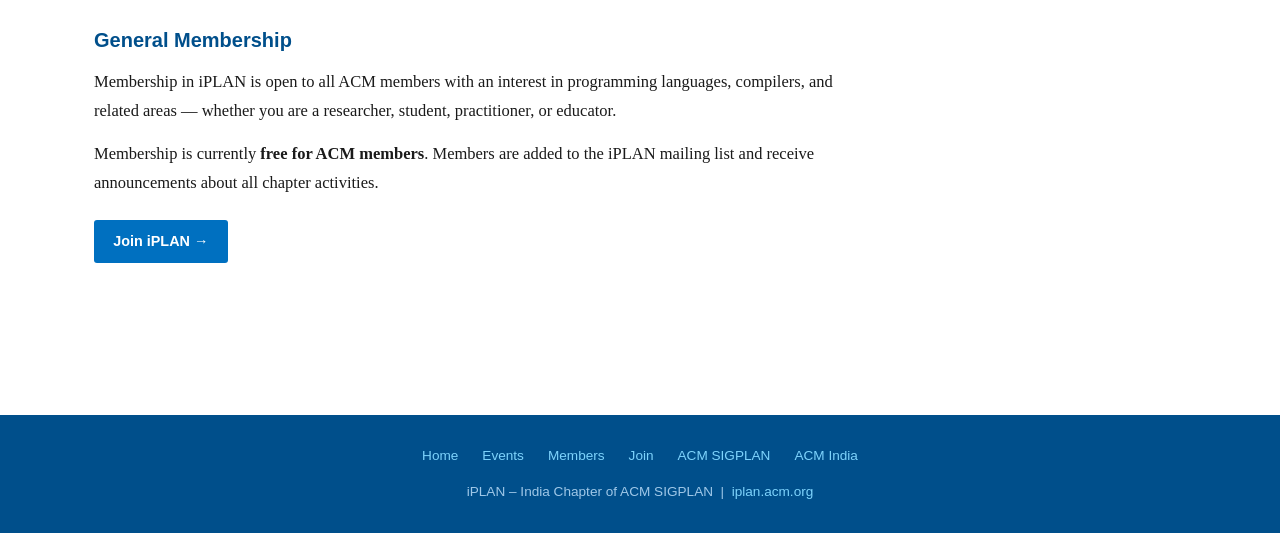
<file: members.html>
<!DOCTYPE html>
<html lang="en">
<head>
  <meta charset="UTF-8" />
  <meta name="viewport" content="width=device-width, initial-scale=1" />
  <meta name="theme-color" content="#004f8b" />
  <title>Founding Members – iPLAN</title>
  <meta name="description" content="Founding members of iPLAN – India Chapter of ACM SIGPLAN." />
  <link rel="stylesheet" href="style.css" />
</head>
<body>

<header id="topbar">
  <div id="topbar-inner">
    <a href="index.html" id="topbar-logo">
      <img src="assets/images/iplan-logo.png" alt="ACM iPLAN logo" />
      <span class="site-title"><span>i</span>PLAN</span>
    </a>
    <button id="menu-toggle" aria-label="Toggle navigation" aria-expanded="false">
      <span></span><span></span><span></span>
    </button>
    <ul id="topnav">
      <li><a href="index.html">Home</a></li>
      <li><a href="events.html">Events</a></li>
      <li><a href="members.html">Members</a></li>
      <li><a href="join.html">Join iPLAN</a></li>
    </ul>
  </div>
</header>

<div id="banner">
  <div id="banner-inner">
    <img src="assets/images/iplan-logo.png"
     alt="ACM iPLAN logo"
     class="banner-logo">
    <p class="tagline">India Chapter of ACM SIGPLAN</p>
  </div>
</div>

<div id="page">

  <main id="main">

    <h1>Members</h1>

    <!-- Founding Members -->
    <div class="section-block">
      <h2>Founding Members</h2>
      <p>
        iPLAN was founded by a group of distinguished researchers, educators, and practitioners
        from across India's premier academic institutions and industry research labs.
        Their sustained work in programming languages and compiler technology formed the foundation
        on which this chapter is built.
      </p>

      <div class="members-grid">

        <div class="member-card">
          <div class="member-name">Uday Khedker</div>
          <div class="member-role">Professor, CSE<br />Indian Institute of Technology Bombay</div>
        </div>

        <div class="member-card">
          <div class="member-name">Sanjiva Prasad</div>
          <div class="member-role">Professor, CSE<br />Indian Institute of Technology Delhi</div>
        </div>

        <div class="member-card">
          <div class="member-name">Sudakshina Dutta</div>
          <div class="member-role">Assistant Professor, CSE<br />Indian Institute of Technology Goa</div>
        </div>

        <div class="member-card">
          <div class="member-name">Ramaswamy Govindarajan</div>
          <div class="member-role">Professor, CSA<br />Indian Institute of Science</div>
        </div>

        <div class="member-card">
          <div class="member-name">Manas Thakur</div>
          <div class="member-role">Researcher / PhD Scholar<br />Indian Institute of Technology Bombay</div>
        </div>

        <div class="member-card">
          <div class="member-name">Subhajit Roy</div>
          <div class="member-role">Professor, CSE<br />Indian Institute of Technology Kanpur</div>
        </div>

        <div class="member-card">
          <div class="member-name">Ramakrishna Upadrasta</div>
          <div class="member-role">Associate Professor, CSE<br />Indian Institute of Technology Hyderabad</div>
        </div>

        <div class="member-card">
          <div class="member-name">Abhijat Vichare</div>
          <div class="member-role">Executive Director<br />Association for Computing Machinery India</div>
        </div>

        <div class="member-card">
          <div class="member-name">Komondoor V Raghavan</div>
          <div class="member-role">Professor, CSA<br />Indian Institute of Science</div>
        </div>

        <div class="member-card">
          <div class="member-name">Nikhil Hegde</div>
          <div class="member-role">Assistant Professor, CSE<br />Indian Institute of Technology Dharwad</div>
        </div>

        <div class="member-card">
          <div class="member-name">Sriram Rajamani</div>
          <div class="member-role">Distinguished Scientist &amp; Managing Director<br />Microsoft Research India</div>
        </div>

        <div class="member-card">
          <div class="member-name">Jyothi Vedurada</div>
          <div class="member-role">Assistant Professor, CSE<br />Indian Institute of Technology Hyderabad</div>
        </div>

        <div class="member-card">
          <div class="member-name">Raveendra Kumar Medicherla</div>
          <div class="member-role">Principal Scientist<br />TCS Research</div>
        </div>

        <div class="member-card">
          <div class="member-name">Madhavan Mukund</div>
          <div class="member-role">Professor<br />Chennai Mathematical Institute</div>
        </div>

        <div class="member-card">
          <div class="member-name">Amey Karkare</div>
          <div class="member-role">Professor, CSE<br />Indian Institute of Technology Kanpur</div>
        </div>

        <div class="member-card">
          <div class="member-name">Ashutosh Pandey</div>
          <div class="member-role">Senior Software System Designer<br />Advanced Micro Devices (AMD)</div>
        </div>

      </div>
    </div>

    <!-- General Membership -->
    <div class="section-block">
      <h2>General Membership</h2>
      <p>
        Membership in iPLAN is open to all ACM members with an interest in programming languages,
        compilers, and related areas — whether you are a researcher, student, practitioner, or educator.
      </p>
      <p>
        Membership is currently <strong>free for ACM members</strong>.
        Members are added to the iPLAN mailing list and receive announcements about all chapter activities.
      </p>
      <a href="join.html" class="btn-cta">Join iPLAN →</a>
    </div>

  </main>

  <aside id="sidebar">
    <div class="sidebar-box">
      <h3>Join iPLAN</h3>
      <p style="font-size:0.88rem;line-height:1.5;color:var(--text-muted);margin-bottom:0.6rem;">
        Membership is free for ACM members.
        Add your name to India's growing PL &amp; compilers community.
      </p>
      <a href="join.html" class="btn-cta">Join Now →</a>
    </div>

    <div class="sidebar-box">
      <h3>Quick Links</h3>
      <ul>
        <li><a href="https://www.sigplan.org/" target="_blank" rel="noopener">ACM SIGPLAN</a></li>
        <li><a href="https://india.acm.org" target="_blank" rel="noopener">ACM India</a></li>
        <li><a href="https://compilertech.org" target="_blank" rel="noopener">IICT Workshop</a></li>
      </ul>
    </div>
  </aside>

</div>

<footer id="footer">
  <div class="footer-inner">
    <div class="footer-links">
      <a href="index.html">Home</a>
      <a href="events.html">Events</a>
      <a href="members.html">Members</a>
      <a href="join.html">Join</a>
      <a href="https://www.sigplan.org/" target="_blank" rel="noopener">ACM SIGPLAN</a>
      <a href="https://india.acm.org" target="_blank" rel="noopener">ACM India</a>
    </div>
    <div>iPLAN – India Chapter of ACM SIGPLAN &nbsp;|&nbsp; <a href="https://iplan.acm.org/" target="_blank" rel="noopener">iplan.acm.org</a></div>
  </div>
</footer>

<script src="script.js"></script>
</body>
</html>
</file>
<file: style.css>
/* --- Reset & base ----------------------------------------- */
*, *::before, *::after { box-sizing: border-box; margin: 0; padding: 0; }

:root {
  --blue-dark:   #004f8b;
  --blue-mid:    #0070c0;
  --blue-light:  #e8f2fb;
  --blue-border: #b3d4ef;
  --accent:      #e07b00;      /* ACM orange accent */
  --text:        #1a1a1a;
  --text-muted:  #555;
  --white:       #ffffff;
  --sidebar-bg:  #f4f8fc;
  --border:      #d0dde8;
  --font-main:   'Source Serif 4', Georgia, 'Times New Roman', serif;
  --font-ui:     'IBM Plex Sans', 'Segoe UI', Helvetica, Arial, sans-serif;
  --max-w:       1140px;
}

html { scroll-behavior: smooth; }

body {
  font-family: var(--font-main);
  font-size: 16.5px;
  line-height: 1.75;
  color: var(--text);
  background: var(--white);
}

a { color: var(--blue-mid); text-decoration: none; }
a:hover { text-decoration: underline; color: var(--blue-dark); }

a:focus-visible,
button:focus-visible,
input:focus-visible,
textarea:focus-visible {
  outline: 2px solid var(--blue-mid);
  outline-offset: 2px;
}


img { max-width: 100%; display: block; }

/* --- Google Fonts ----------------------------------------- */
@import url('https://fonts.googleapis.com/css2?family=IBM+Plex+Sans:wght@400;500;600&family=Source+Serif+4:ital,wght@0,300;0,400;0,600;1,400&display=swap');

/* --- Top nav bar — matches iSOFT exactly ------------------ */
#topbar {
  background: #111111;   /* iSOFT uses near-black */
  color: var(--white);
  padding: 0;
  border-bottom: 1px solid #2a2a2a;
}

#topbar-inner {
  max-width: var(--max-w);
  margin: 0 auto;
  display: flex;
  align-items: center;
  justify-content: space-between;
  padding: 0 1.4rem;
  height: 58px;
}

#topbar-logo {
  display: flex;
  align-items: center;
  gap: 0.6rem;
  text-decoration: none;
}

#topbar-logo img {
  height: 36px;
  width: auto;
  display: block;
}
#topbar-logo {
  min-width: 0;
}

#topbar-logo .site-title {
  display: none;
}

/* Text fallback shown when logo image fails to load */
#topbar-logo .site-title {
  font-family: var(--font-ui);
  font-weight: 700;
  font-size: 1.45rem;
  color: var(--white);
  letter-spacing: -0.01em;
}

#topbar-logo .site-title .logo-i {
  color: #f5a623;          /* orange 'i' like iSOFT uses its coloured letter */
}

/* Nav links — iSOFT style: no background hover, just colour change */
#topnav {
  display: flex;
  align-items: center;
  gap: 0.1rem;
  list-style: none;
}

#topnav li a {
  display: block;
  padding: 0 0.9rem;
  height: 58px;
  line-height: 58px;
  font-family: var(--font-ui);
  font-size: 0.95rem;
  font-weight: 400;
  color: #aaaaaa;
  text-decoration: none;
  transition:
  color 0.2s ease,
  background 0.2s ease,
  opacity 0.2s ease;
  white-space: nowrap;
}

#topnav li a:hover {
  color: var(--white);
  text-decoration: none;
  background: none;
}

#topnav li a.active {
  color: var(--white);
  font-weight: 700;
  background: none;
  text-decoration: none;
}

/* Hamburger (mobile) */
#menu-toggle {
  display: none;
  background: none;
  border: none;
  cursor: pointer;
  padding: 0.5rem;
  flex-direction: column;
  gap: 5px;
}
#menu-toggle span {
  display: block;
  width: 24px;
  height: 2px;
  background: var(--white);
  border-radius: 2px;
  transition: 0.3s;
}

/* --- Banner ----------------------------------------------- */
#banner {
  width: 100%;
  background: linear-gradient(135deg, #003d6e 0%, #005c9e 45%, #0a7fd4 100%);
  padding: 4rem 1.5rem 3.2rem;
  text-align: center;
  position: relative;
  overflow: hidden;
}

#banner::before {
  content: '';
  position: absolute;
  inset: 0;
  background: url("data:image/svg+xml,%3Csvg width='60' height='60' viewBox='0 0 60 60' xmlns='http://www.w3.org/2000/svg'%3E%3Cg fill='none' fill-rule='evenodd'%3E%3Cg fill='%23ffffff' fill-opacity='0.04'%3E%3Cpath d='M36 34v-4h-2v4h-4v2h4v4h2v-4h4v-2h-4zm0-30V0h-2v4h-4v2h4v4h2V6h4V4h-4zM6 34v-4H4v4H0v2h4v4h2v-4h4v-2H6zM6 4V0H4v4H0v2h4v4h2V6h4V4H6z'/%3E%3C/g%3E%3C/g%3E%3C/svg%3E");
}

#banner-inner {
  position: relative;
  max-width: var(--max-w);
  margin: 0 auto;
}

/* #banner h1 {
  font-family: var(--font-ui);
  font-size: 2.6rem;
  font-weight: 600;
  color: var(--white);
  letter-spacing: -0.01em;
  margin-bottom: 0.4rem;
} */

/* #banner h1 .iplan-i {
  color: #f5a623;
} */

#banner p.tagline {
  font-family: var(--font-ui);
  font-size: 1.05rem;
  color: #dcecff;
  font-weight: 500;
  letter-spacing: 0.05em;
  text-transform: uppercase;
}
.banner-logo {
  height: 90px;
  width: auto;
  margin: 0 auto 1rem;
  display: block;
}

/* Announcement strip */
#announcement {
  background: var(--blue-light);
  border-top: 3px solid var(--blue-mid);
  border-bottom: 1px solid var(--blue-border);
  padding: 0.6rem 1.5rem;
  text-align: center;
  font-family: var(--font-ui);
  font-size: 0.92rem;
}

#announcement a {
  font-weight: 600;
  color: var(--blue-dark);
}

/* --- Main layout ------------------------------------------ */
#page {
  max-width: var(--max-w);
  margin: 0 auto;
  padding: 2.5rem 1.5rem;
  display: grid;
  grid-template-columns: 1fr 300px;
  gap: 3rem;
  align-items: start;
}

/* Full-width variant for pages without sidebar */
#page.full-width {
  grid-template-columns: 1fr;
}

/* --- Main content ----------------------------------------- */
#main h1 {
  font-family: var(--font-ui);
  font-size: 2rem;
  font-weight: 600;
  color: var(--blue-dark);
  border-bottom: 2px solid var(--blue-border);
  padding-bottom: 0.5rem;
  margin-bottom: 1.5rem;
}

#main h2 {
  font-family: var(--font-ui);
  font-size: 1.25rem;
  font-weight: 600;
  color: var(--blue-dark);
  margin-top: 2rem;
  margin-bottom: 0.6rem;
}

#main h3 {
  font-family: var(--font-ui);
  font-size: 1.05rem;
  font-weight: 600;
  color: var(--text);
  margin-top: 1.4rem;
  margin-bottom: 0.4rem;
}

#main p { margin-bottom: 0.9rem; }

#main ul {
  margin: 0.5rem 0 1rem 1.4rem;
}

#main ul li { margin-bottom: 0.35rem; }

#main strong { color: var(--text); }

/* Section dividers */
.section-block {
  margin-bottom: 2rem;
  padding-bottom: 2rem;
  border-bottom: 1px solid var(--border);
}
.section-block:last-child { border-bottom: none; }

/* --- Sidebar ---------------------------------------------- */
#sidebar {
  font-family: var(--font-ui);
  font-size: 0.9rem;
}

.sidebar-box {
  background: var(--sidebar-bg);
  border: 1px solid var(--blue-border);
  border-top: 3px solid var(--blue-mid);
  border-radius: 2px;
  padding: 1rem 1.1rem;
  margin-bottom: 1.5rem;
}

.sidebar-box h3 {
  font-family: var(--font-ui);
  font-size: 0.85rem;
  font-weight: 600;
  text-transform: uppercase;
  letter-spacing: 0.08em;
  color: var(--blue-dark);
  margin-bottom: 0.8rem;
}

.sidebar-box ul {
  list-style: none;
  padding: 0;
  margin: 0;
}

.sidebar-box ul li {
  padding: 0.45rem 0;
  border-bottom: 1px solid var(--border);
  line-height: 1.4;
}

.sidebar-box ul li:last-child { border-bottom: none; }

.sidebar-box ul li a {
  color: var(--blue-dark);
  font-weight: 500;
}

.sidebar-box .event-date {
  display: block;
  font-size: 0.8rem;
  color: var(--text-muted);
  margin-top: 0.15rem;
}

.sidebar-box .event-loc {
  display: block;
  font-size: 0.8rem;
  color: var(--text-muted);
}

/* CTA button in sidebar */
.btn-cta {
  display: inline-block;
  background: var(--blue-mid);
  color: var(--white) !important;
  font-family: var(--font-ui);
  font-weight: 600;
  font-size: 0.9rem;
  padding: 0.55rem 1.2rem;
  border-radius: 3px;
  text-decoration: none !important;
  transition: background 0.15s;
  margin-top: 0.5rem;
}
.btn-cta:hover { background: var(--blue-dark); }

/* --- Events page ------------------------------------------ */
.events-section { margin-bottom: 2.5rem; }

.events-section h2 {
  font-family: var(--font-ui);
  font-size: 1.4rem;
  font-weight: 600;
  color: var(--blue-dark);
  border-bottom: 2px solid var(--blue-border);
  padding-bottom: 0.4rem;
  margin-bottom: 1rem;
}

.events-section h3 {
  font-family: var(--font-ui);
  font-size: 1.1rem;
  font-weight: 600;
  color: var(--text);
  margin-top: 1.5rem;
  margin-bottom: 0.5rem;
}

.event-list {
  list-style: none;
  padding: 0;
  margin: 0;
}

.event-list li {
  padding: 0.8rem 0;
  border-bottom: 1px solid var(--border);
  display: grid;
  grid-template-columns: 1fr;
  gap: 0.15rem;
}

.event-list li:last-child { border-bottom: none; }

.event-list .ev-title a {
  font-weight: 600;
  font-size: 1rem;
  color: var(--blue-dark);
}

.event-list .ev-meta {
  font-family: var(--font-ui);
  font-size: 0.85rem;
  color: var(--text-muted);
}

.event-list .ev-badge {
  display: inline-block;
  background: var(--accent);
  color: white;
  font-family: var(--font-ui);
  font-size: 0.72rem;
  font-weight: 600;
  padding: 0.1rem 0.5rem;
  border-radius: 2px;
  text-transform: uppercase;
  letter-spacing: 0.05em;
  margin-left: 0.4rem;
  vertical-align: middle;
}

/* --- Members page ----------------------------------------- */
.members-grid {
  display: grid;
  grid-template-columns: repeat(auto-fill, minmax(300px, 1fr));
  gap: 1.2rem;
  margin-top: 1.2rem;
}

.member-card {
  border: 1px solid var(--blue-border);
  border-left: 4px solid var(--blue-mid);
  background: var(--sidebar-bg);
  padding: 1rem 1.1rem;
  border-radius: 0 3px 3px 0;
}

.member-card .member-name {
  font-family: var(--font-ui);
  font-weight: 600;
  font-size: 1rem;
  color: var(--blue-dark);
  margin-bottom: 0.2rem;
}

.member-card .member-role {
  font-family: var(--font-ui);
  font-size: 0.85rem;
  color: var(--text-muted);
  line-height: 1.4;
}

/* --- Join page form --------------------------------------- */
.form-group {
  margin-bottom: 1.1rem;
}

.form-group label {
  display: block;
  font-family: var(--font-ui);
  font-size: 0.9rem;
  font-weight: 500;
  margin-bottom: 0.3rem;
  color: var(--text);
}

.form-group label .req { color: #c0392b; }

.form-group input,
.form-group select,
.form-group textarea {
  width: 100%;
  max-width: 480px;
  padding: 0.55rem 0.8rem;
  border: 1px solid var(--border);
  border-radius: 3px;
  font-family: var(--font-ui);
  font-size: 0.95rem;
  color: var(--text);
  background: var(--white);
  transition: border-color 0.15s;
}

.form-group input:focus,
.form-group select:focus,
.form-group textarea:focus {
  outline: none;
  border-color: var(--blue-mid);
  box-shadow: 0 0 0 3px rgba(0,112,192,0.12);
}

.form-group textarea { resize: vertical; min-height: 80px; }

.btn-submit {
  background: var(--blue-mid);
  color: var(--white);
  font-family: var(--font-ui);
  font-weight: 600;
  font-size: 0.95rem;
  padding: 0.65rem 1.8rem;
  border: none;
  border-radius: 3px;
  cursor: pointer;
  transition: background 0.15s;
}
.btn-submit:hover { background: var(--blue-dark); }

/* --- Footer ----------------------------------------------- */
#footer {
  background: var(--blue-dark);
  color: #9fc8e8;
  font-family: var(--font-ui);
  font-size: 0.85rem;
  padding: 1.8rem 1.5rem;
  margin-top: 3rem;
  text-align: center;
}

#footer a { color: #7dd3fc; }
#footer a:hover { color: var(--white); }

#footer .footer-inner {
  max-width: var(--max-w);
  margin: 0 auto;
  display: flex;
  flex-direction: column;
  gap: 0.4rem;
  align-items: center;
}

#footer .footer-links {
  display: flex;
  gap: 1.5rem;
  flex-wrap: wrap;
  justify-content: center;
  margin-bottom: 0.4rem;
}

/* --- Responsive ------------------------------------------- */
@media (max-width: 768px) {
  #page { grid-template-columns: 1fr; gap: 2rem; }
  /* #sidebar { order: -1; } */
  /* #banner h1 { font-size: 1.8rem; } */
  #menu-toggle { display: flex; }
  .banner-logo {
    height: 65px;
  }

  #topnav {
    display: none;
    flex-direction: column;
    position: absolute;
    top: 60px;
    left: 0;
    right: 0;
    background: #111111;
    z-index: 100;
    border-top: 1px solid #2a2a2a;
  }

  #topnav.open { display: flex; }

  #topnav li a {
    height: auto;
    line-height: 1;
    padding: 1rem 1.2rem;
    font-size: 0.95rem;
    border-bottom: 1px solid #2a2a2a;
  }
  #topbar { position: relative; }
  .members-grid { grid-template-columns: 1fr; }
  #topbar-logo img {
    height: 30px;
  }
  #topbar-inner {
    padding: 0 1rem;
    height: 56px;
  }
}

@media (max-width: 480px) {
  #page { padding: 1.5rem 1rem; }
  #banner {padding: 2.8rem 1rem 2.2rem;}
  /* #banner h1 { font-size: 1.5rem; } */
  .sidebar-box {
    padding: 0.95rem 1rem;
  }
  .banner-logo {
    height: 54px;
  }
}
</file>
